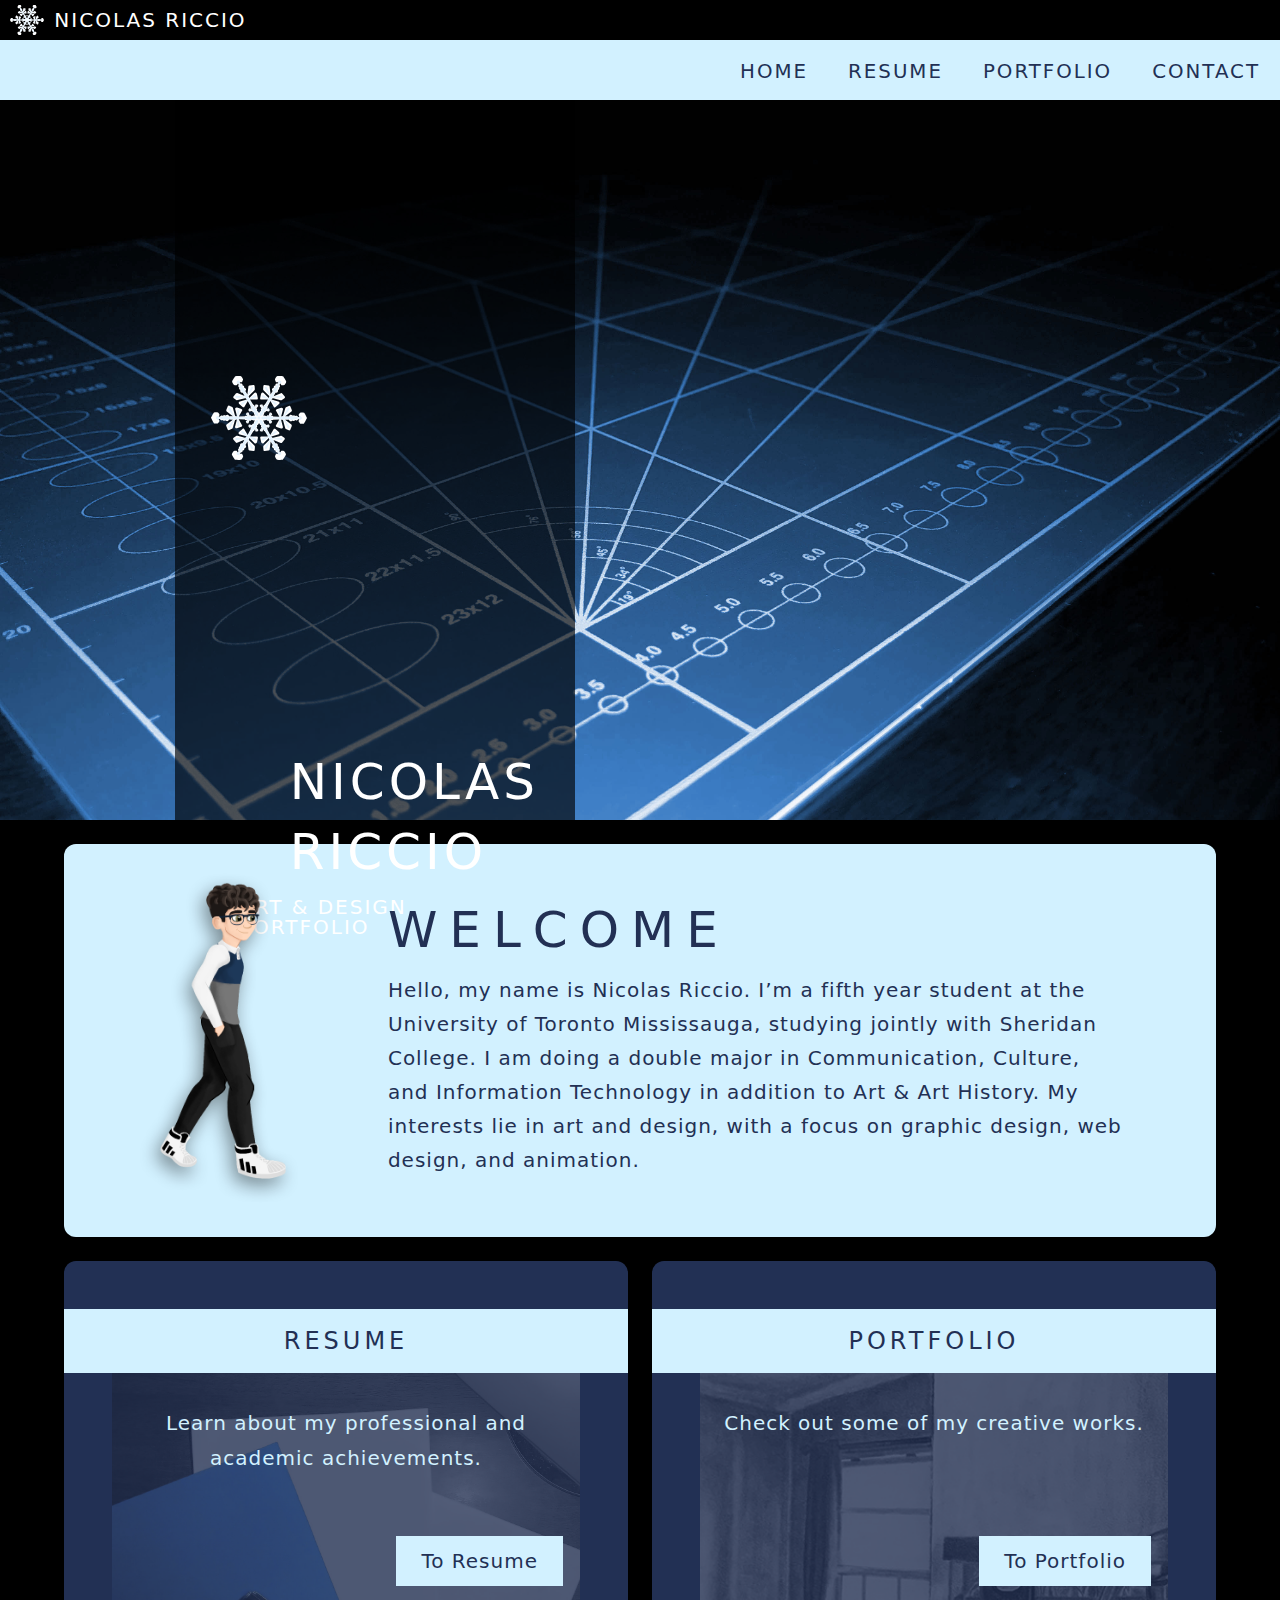
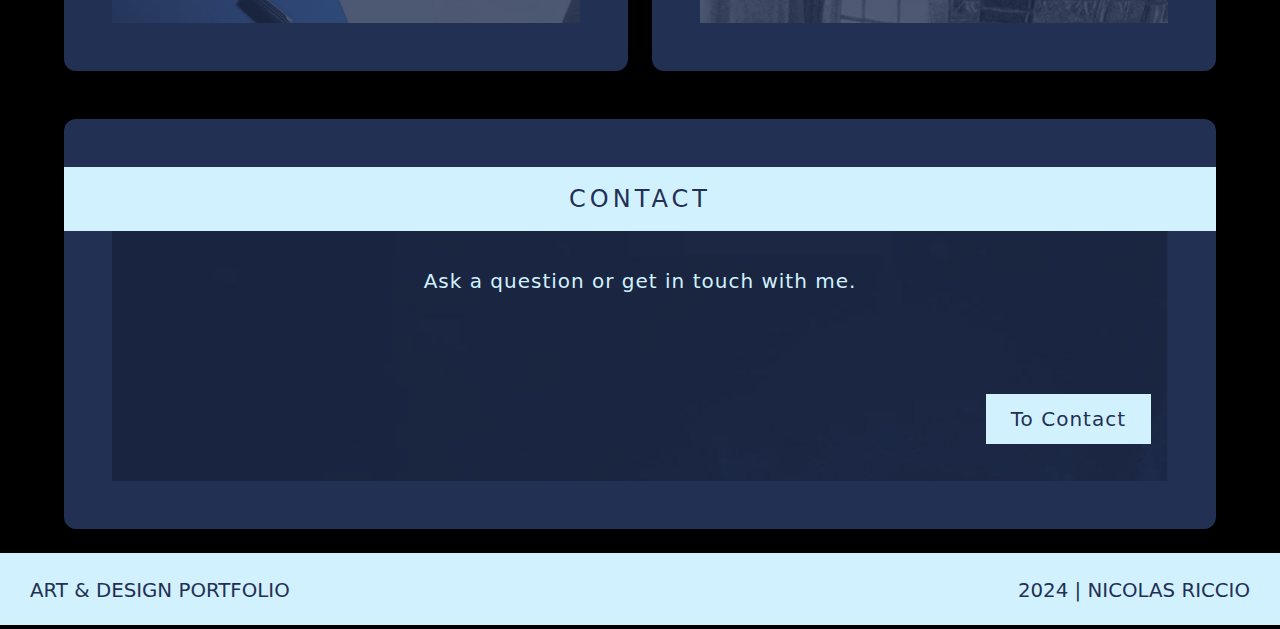
<file: index.html>
<!doctype html>
<html>
<head>
<meta charset="UTF-8">
<title>Nicolas Riccio | Official Website</title>
<link href="css/reset.css" rel="stylesheet">
<link href="css/style.css" rel="stylesheet">
</head>
	
<body>
	
	<header>
		<img src="images/snowflake-logo.svg" alt="Logo">
		<h1>Nicolas Riccio</h1>
	
	</header>
	
	<nav>
		<ul>
			<li><a href="contact.html">Contact</a></li>
			<li><a href="portfolio.html">Portfolio</a></li>
			<li><a href="resume.html">Resume</a></li>
			<li><a href="index.html">Home</a></li>
		</ul>
	</nav>
	
	<div id="spotlight">
		
		<div id="title">
			<img src="images/snowflake-logo.svg" alt="Logo">
			<h2>Nicolas <br>Riccio</h2>
			<h1>Art &amp; Design Portfolio</h1>
			
		</div>
	
	</div>
	
	<main>
		
		<div id="biography">
			
			<div id="clipart">
				<img id="profile" src="images/self-portrait-clipart.png" alt="Profile Picture">
			</div>
			
			<div id="bio">
				<h2>Welcome</h2>
				<p>Hello, my name is Nicolas Riccio. I’m a fifth year
					student at the University of Toronto Mississauga,
					studying jointly with Sheridan College. I am doing a
					double major in Communication, Culture, and 
					Information Technology in addition to Art &amp; Art History.
					My interests lie in art and design, with a focus on
					graphic design, web design, and animation.</p>
			</div>
			
		</div>
		
		<div id="highlight-container">
			<div class="highlight-block" id="one">
				<h2>Resume</h2>
				<div id="textbox1">
					<p>Learn about my professional and academic achievements.</p>
					<h1><a href="resume.html">To Resume</a></h1>
				</div>
			</div>

			<div class="highlight-block" id="two">
				<h2>Portfolio</h2>
				<div id="textbox2">
					<p>Check out some of my creative works.</p>
					<h1><a href="portfolio.html">To Portfolio</a></h1>
				</div>
			</div>

			<div class="highlight-block" id="three">
				<h2>Contact</h2>
				<div id="textbox3">
					<p>Ask a question or get in touch with me.</p>
					<h1><a href="contact.html">To Contact</a></h1>
				</div>
			</div>
		</div>
		
	</main>
	
	<footer>
		<div class="foot"> 
			<p id="social-link">ART &amp; DESIGN PORTFOLIO</p>
			<p id="footer-text">2024 | NICOLAS RICCIO</p>
		</div>
	
	</footer>
	
</body>
	
</html>
</file>
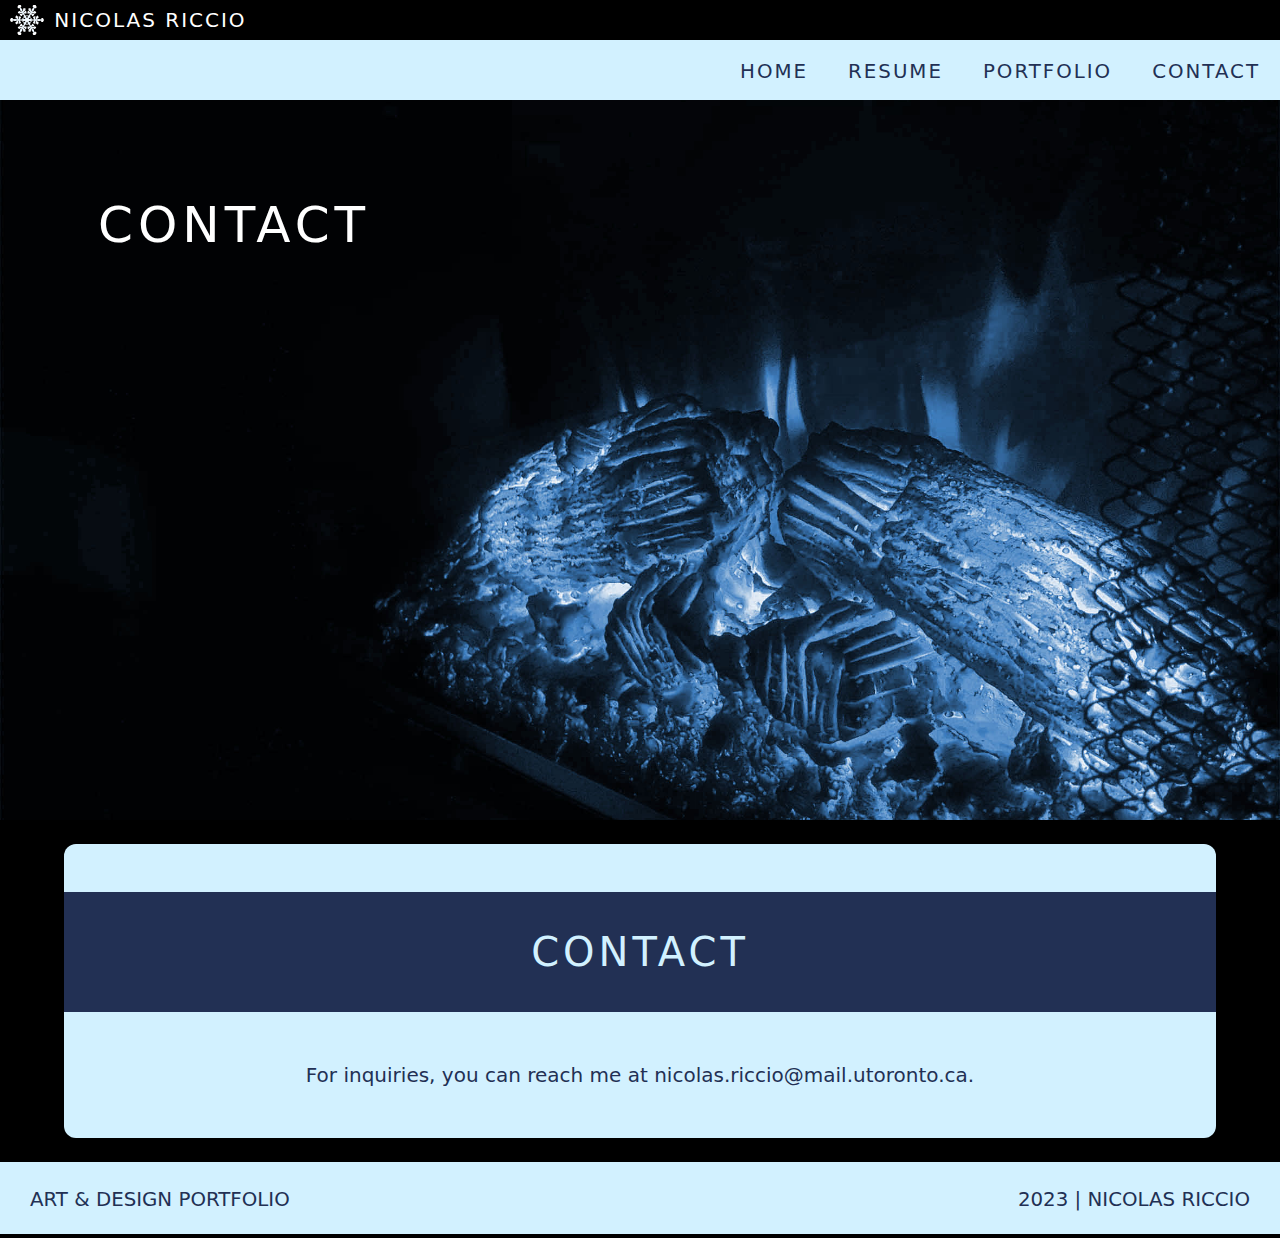
<file: contact.html>
<!doctype html>
<html>
<head>
<meta charset="UTF-8">
<title>Nicolas Riccio | Official Website</title>
<link href="css/reset.css" rel="stylesheet">
<link href="css/style.css" rel="stylesheet">
</head>

<body>
		
	<header>
		<img src="images/snowflake-logo.svg" alt="Logo">
		<h1>Nicolas Riccio</h1>
	
	</header>
	
	<nav>
		<ul>
			<li><a href="contact.html">Contact</a></li>
			<li><a href="portfolio.html">Portfolio</a></li>
			<li><a href="resume.html">Resume</a></li>
			<li><a href="index.html">Home</a></li>
		</ul>
	</nav>
	
	<div id="contact-spotlight">
		<div id="contact-form">
			<h2>Contact</h2>
		</div>
	</div>
	
	<main>
		
		<div id="contact-div">
			<h3>Contact</h3>
			
			<p>For inquiries, you can reach me at nicolas.riccio@mail.utoronto.ca.</p>
		</div>
	
	</main>
	
	<footer>
		
		<div class="foot"> 
			<p id="social-link">ART &amp; DESIGN PORTFOLIO</p>
			<p id="footer-text">2023 | NICOLAS RICCIO</p>
		</div>
	
	</footer>
</body>
</html>
</file>
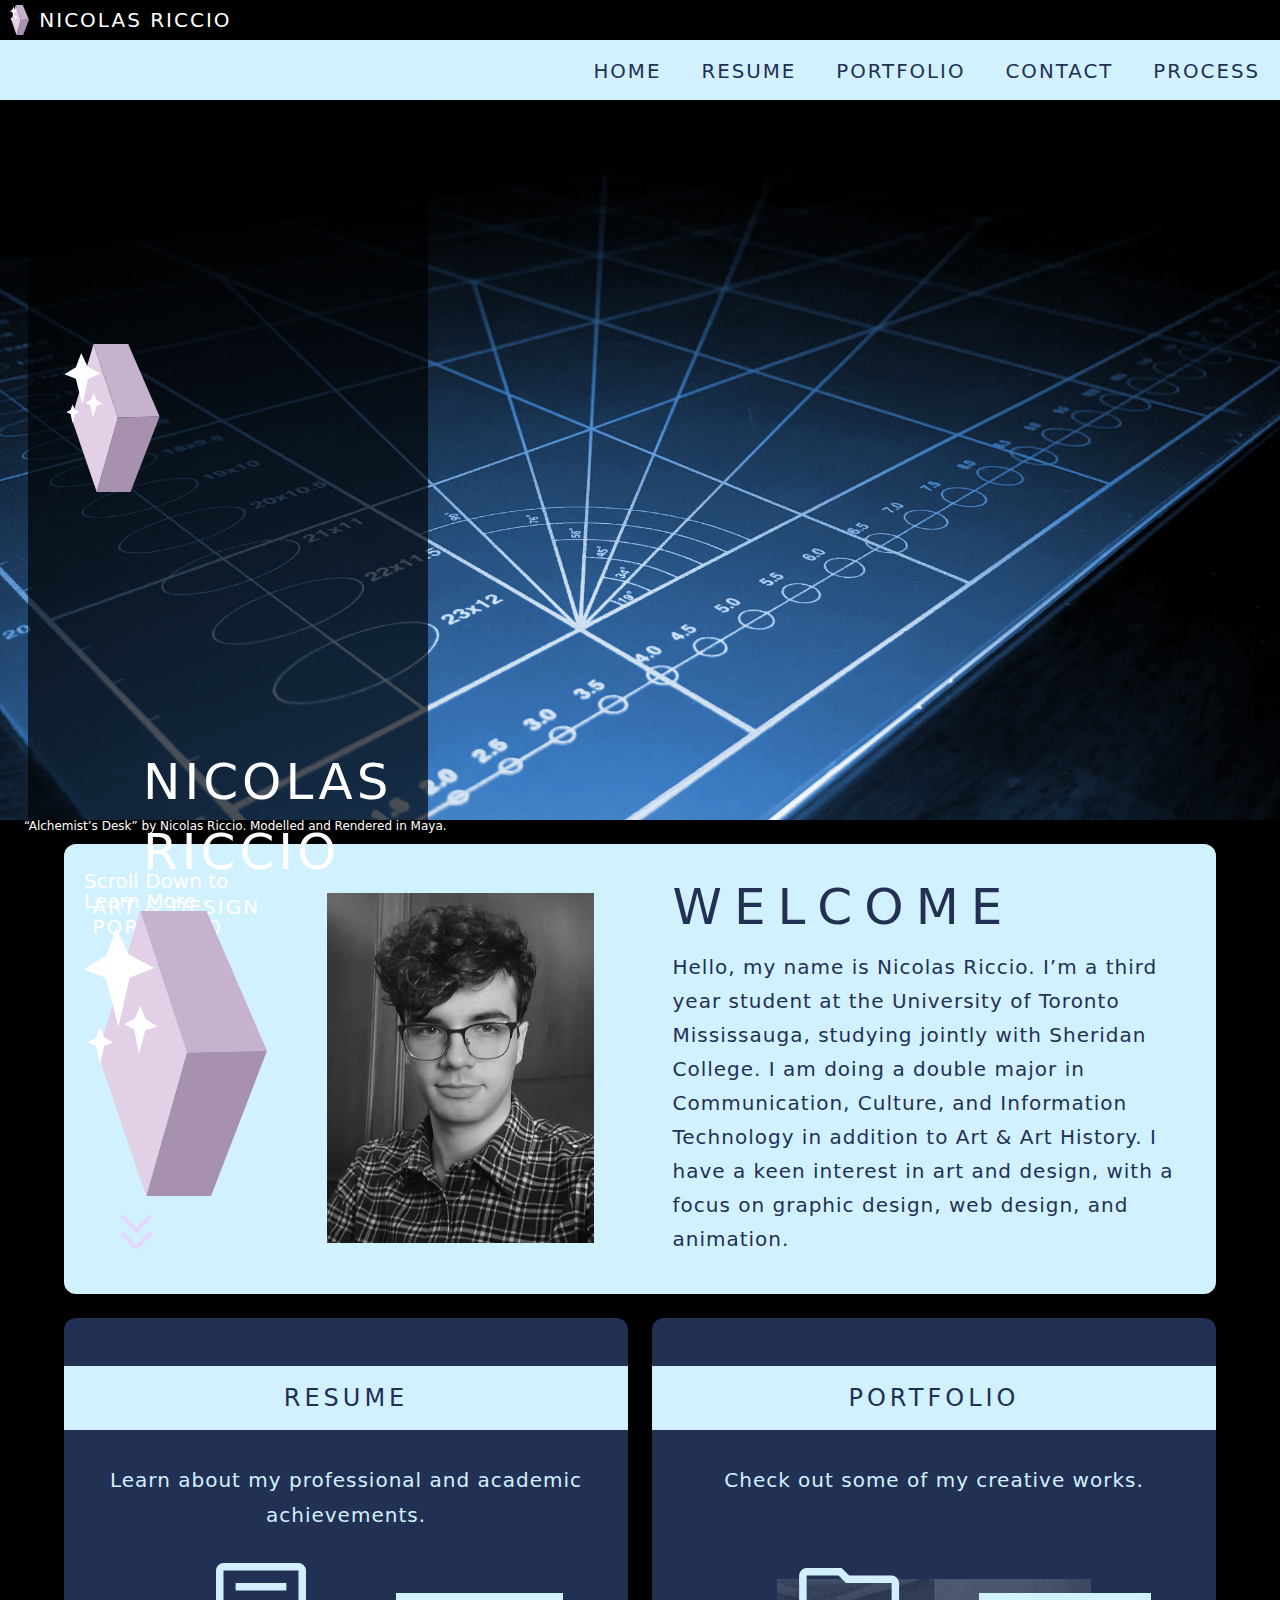
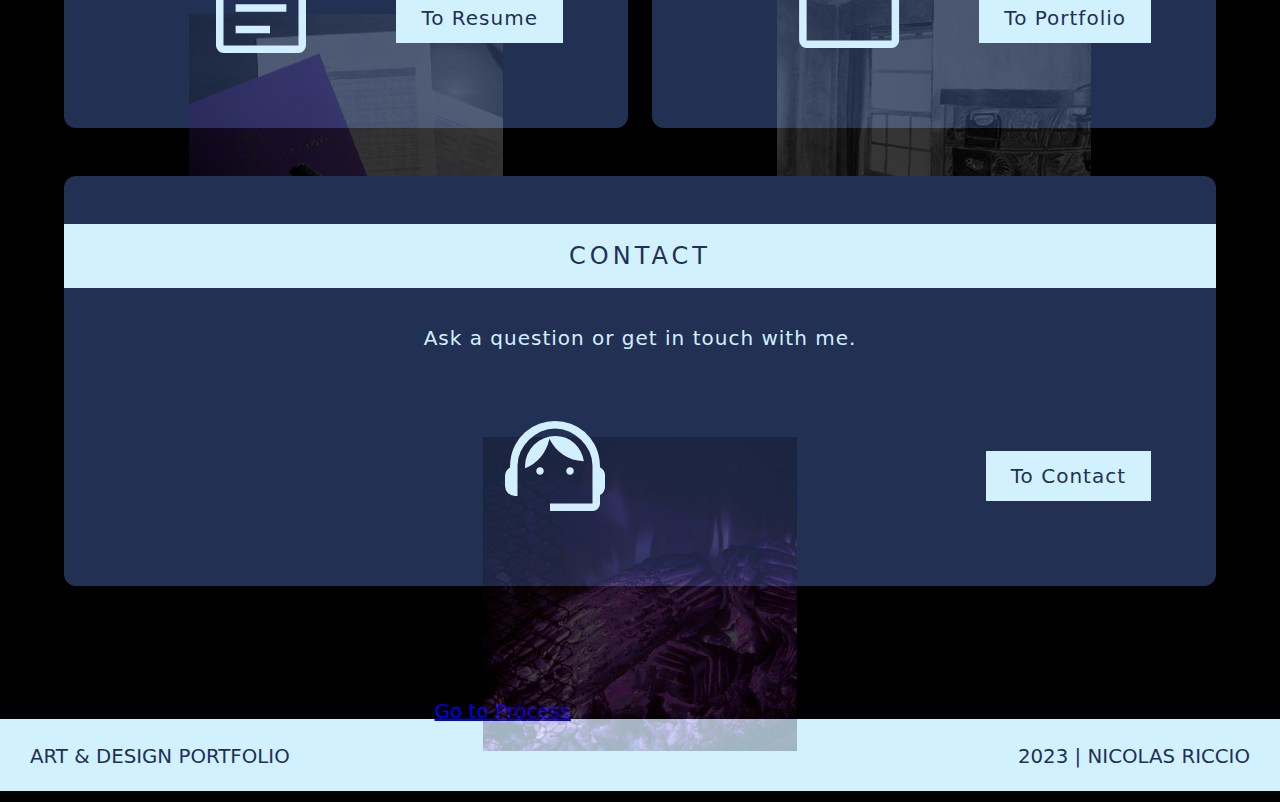
<file: home.html>
<!doctype html>
<html>
<head>
<meta charset="UTF-8">
<title>Nicolas Riccio | Official Website</title>
<link href="css/reset.css" rel="stylesheet">
<link href="css/style.css" rel="stylesheet">
</head>
	
<body>
	
	<header>
		<img src="images/gem-logo.svg" alt="Logo">
		<h1>Nicolas Riccio</h1>
	
	</header>
	
	<nav>
		<ul>
			<li><a href="process.html">Process</a></li>
			<li><a href="contact.html">Contact</a></li>
			<li><a href="portfolio.html">Portfolio</a></li>
			<li><a href="resume.html">Resume</a></li>
			<li><a href="home.html">Home</a></li>
		</ul>
	</nav>
	
	<div id="spotlight">
		
		<div id="title">
			<img src="images/gem-logo.svg" alt="Logo">
			<h2>Nicolas <br>Riccio</h2>
			<h1>Art &amp; Design Portfolio</h1>
			
		</div>
		
		<h3>“Alchemist’s Desk” by Nicolas Riccio. Modelled and Rendered in Maya.</h3>
	
	</div>
	
	<main>
		
		<div id="biography">
			
			<div id="bio-block">
				<h3>Scroll Down to Learn More</h3>
				<img id="logo" src="images/gem-logo.svg" alt="Logo">
				<img src="images/scroll-down.svg" width="65" class="scroll" alt="Scroll Icon">
			</div>
			
			<div>
				<img id="profile" src="images/profile-photo-bw.jpg" alt="Profile Picture">
			</div>
			
			<div id="bio">
				<h2>Welcome</h2>
				<p>Hello, my name is Nicolas Riccio. I’m a third year
					student at the University of Toronto Mississauga,
					studying jointly with Sheridan College. I am doing a
					double major in Communication, Culture, and 
					Information Technology in addition to Art &amp; Art History.
					I have a keen interest in art and design, with a focus on
					graphic design, web design, and animation.</p>
			</div>
			
		</div>
		
		<div id="highlight-container">
			<div class="highlight-block" id="one">
				<h2>Resume</h2>
				<p>Learn about my professional and academic achievements.</p>
				<img src="images/resume.svg" width="120" class="icons" alt="Resume Icon">
				<h1><a href="resume.html">To Resume</a></h1>
				<img class="preview" src="images/resume-preview.jpg" alt="Resume Preview">
				
		
			</div>

			<div class="highlight-block" id="two">
				<h2>Portfolio</h2>
				<p>Check out some of my creative works.</p>
				<img src="images/portfolio.svg" width="120" class="icons" alt="Portfolio Icon">
				<h1><a href="portfolio.html">To Portfolio</a></h1>
				<img class="preview" src="images/portfolio-preview.jpg" alt="Portfolio Preview">

			</div>

			<div class="highlight-block" id="three">
				<h2>Contact</h2>
				<p>Ask a question or get in touch with me.</p>
				<img src="images/contact.svg" width="120" class="icons" alt="Contact Icon">
				<h1><a href="contact.html">To Contact</a></h1>
				<img class="preview" src="images/contact-preview.jpg" alt="Contact Preview">

			</div>
			
		</div>
		
		<div id="process-div">
			<img id="process-icon" src="images/process.svg" width="90" alt="Process Icon">
			<p>Want to learn how this website was made? <a href="process.html">Go to Process</a></p>
			
		</div>
		
	</main>
	
	<footer>
		<div class="foot"> 
			<p id="social-link">ART &amp; DESIGN PORTFOLIO</p>
			<p id="footer-text">2023 | NICOLAS RICCIO</p>
		</div>
	
	</footer>
	
</body>
	
</html>
</file>
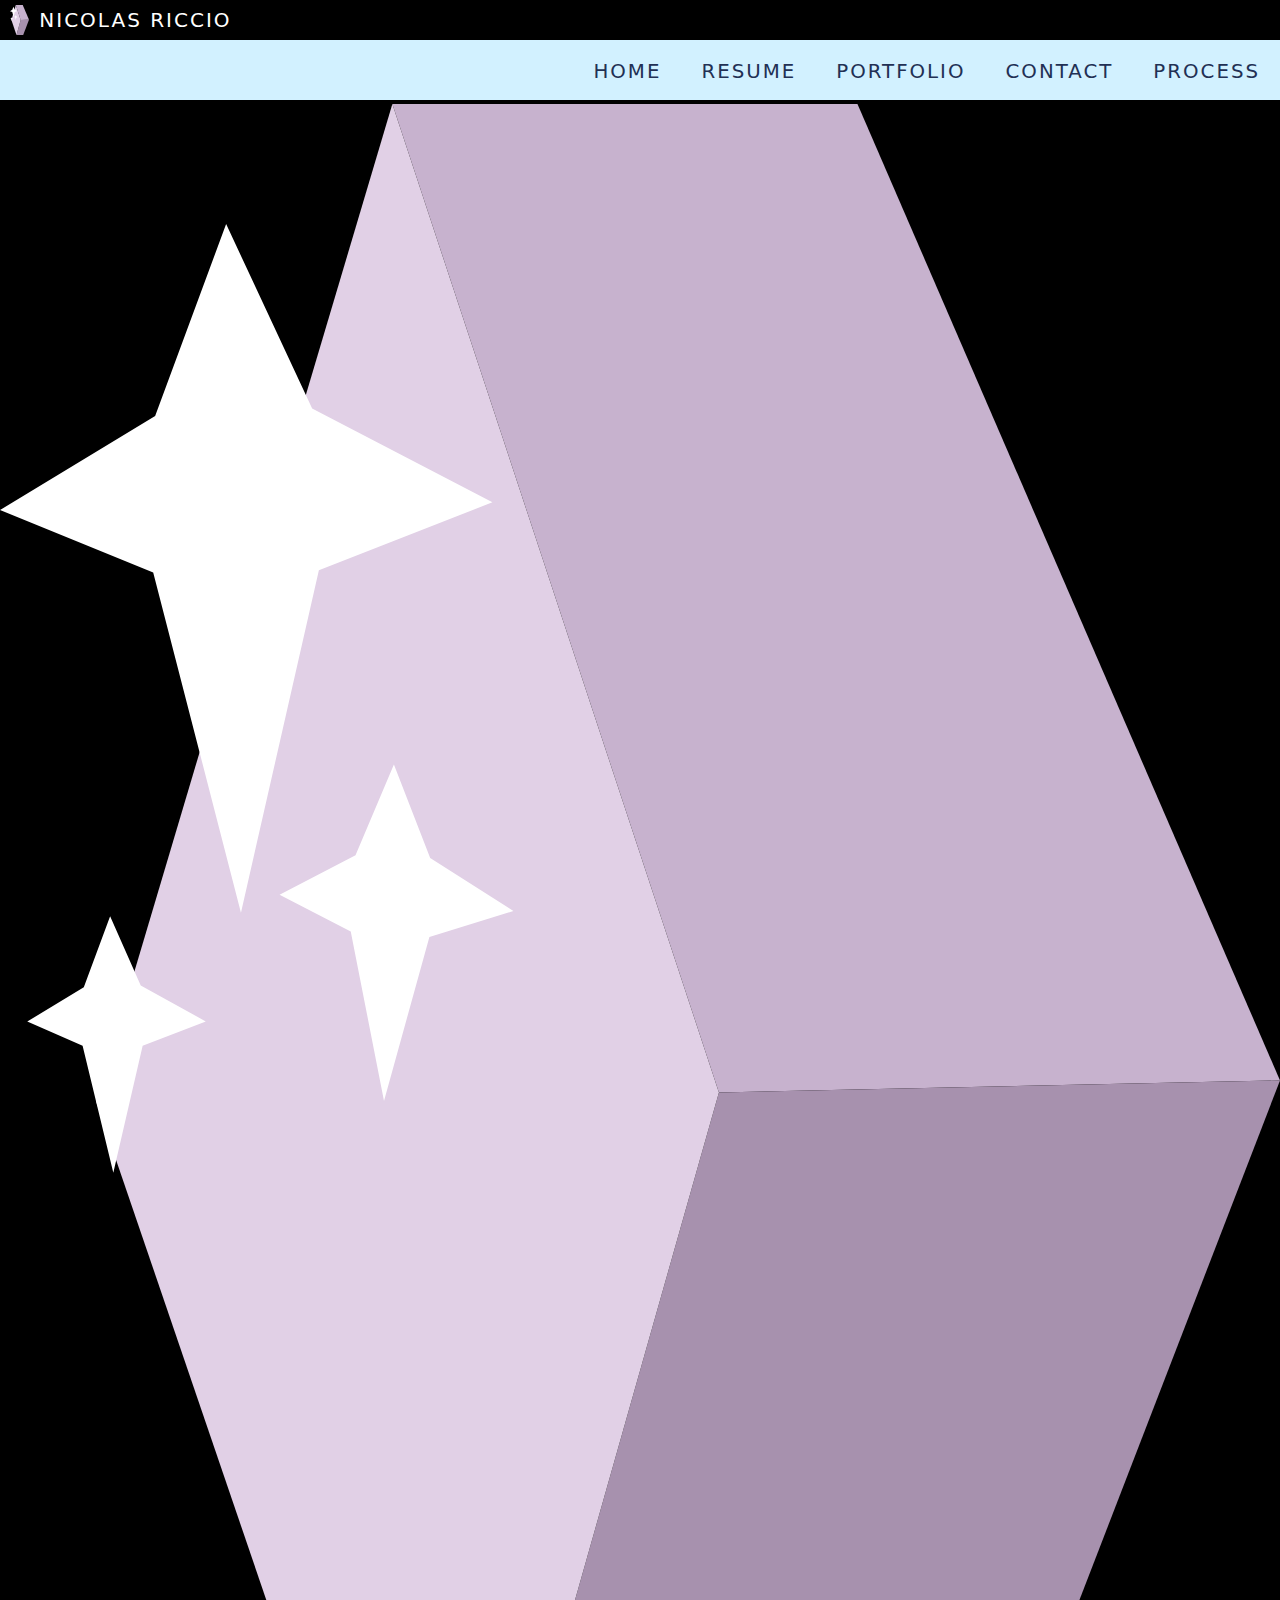
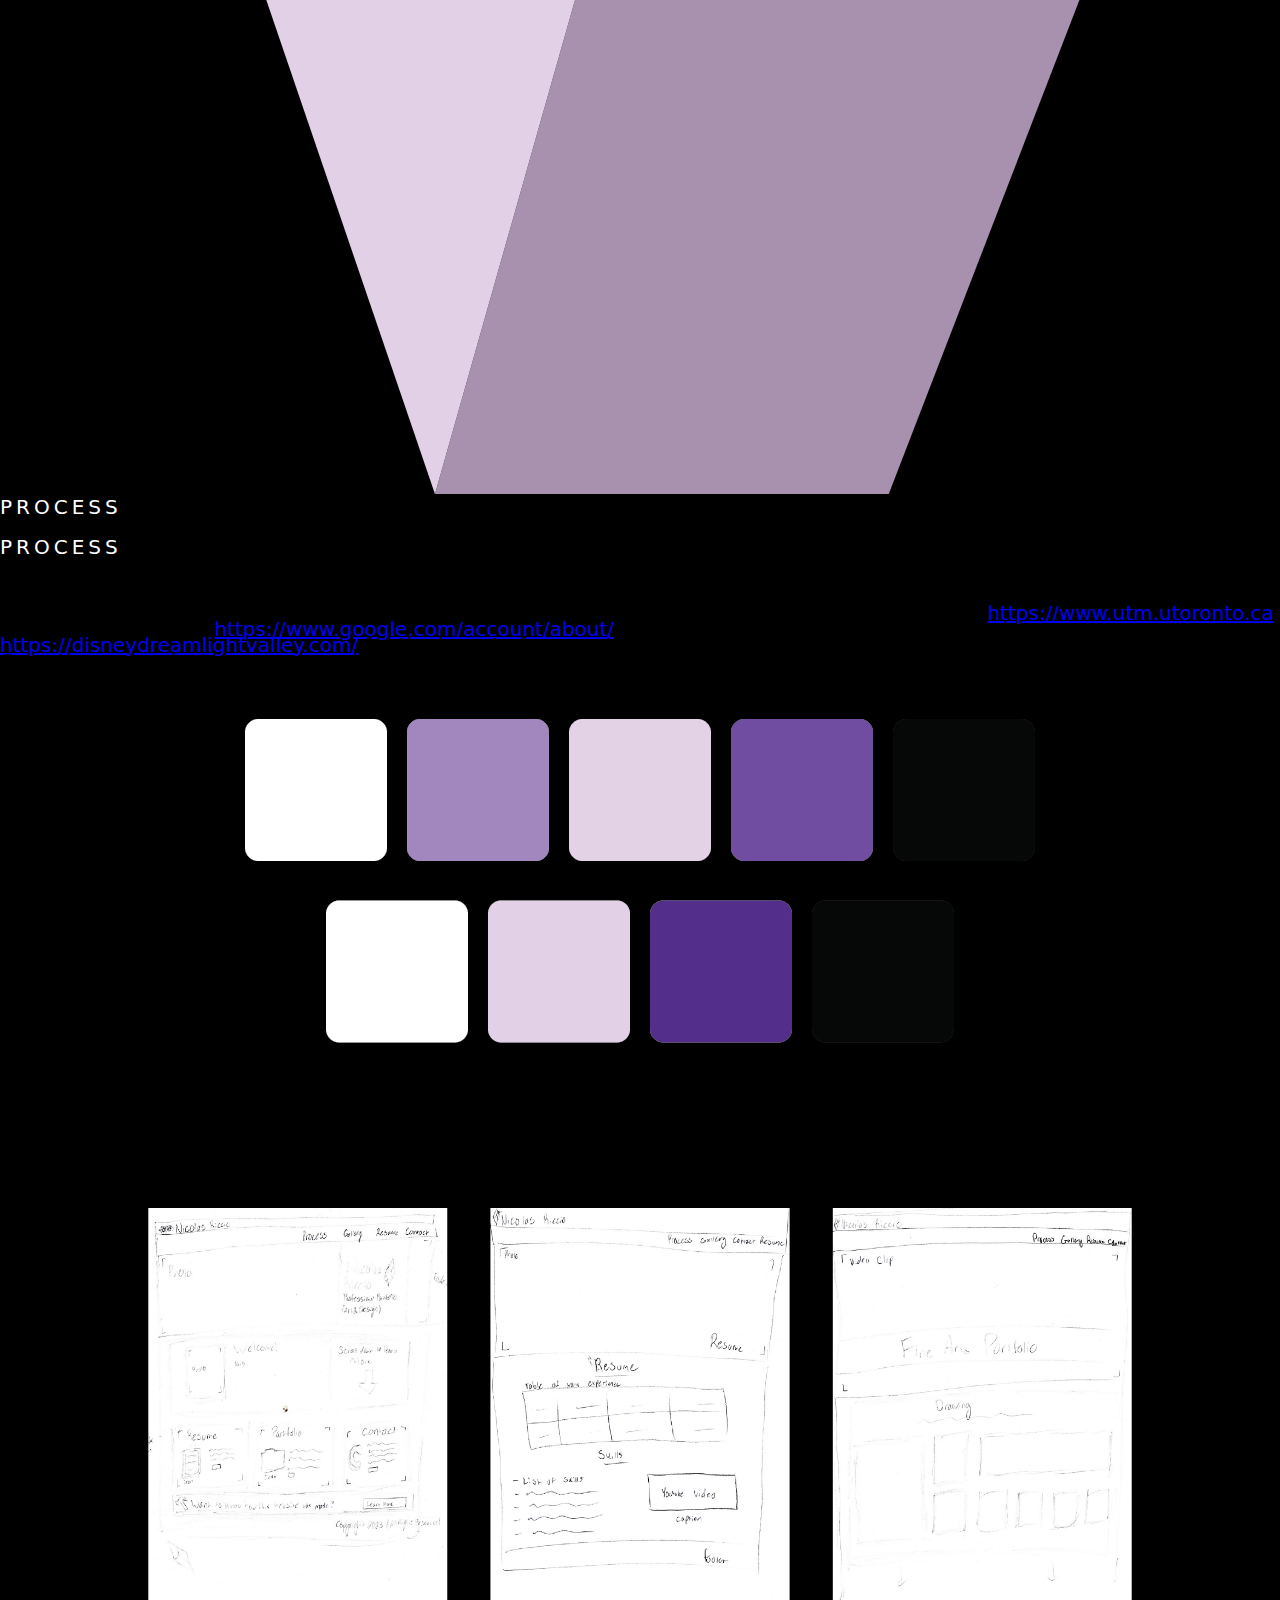
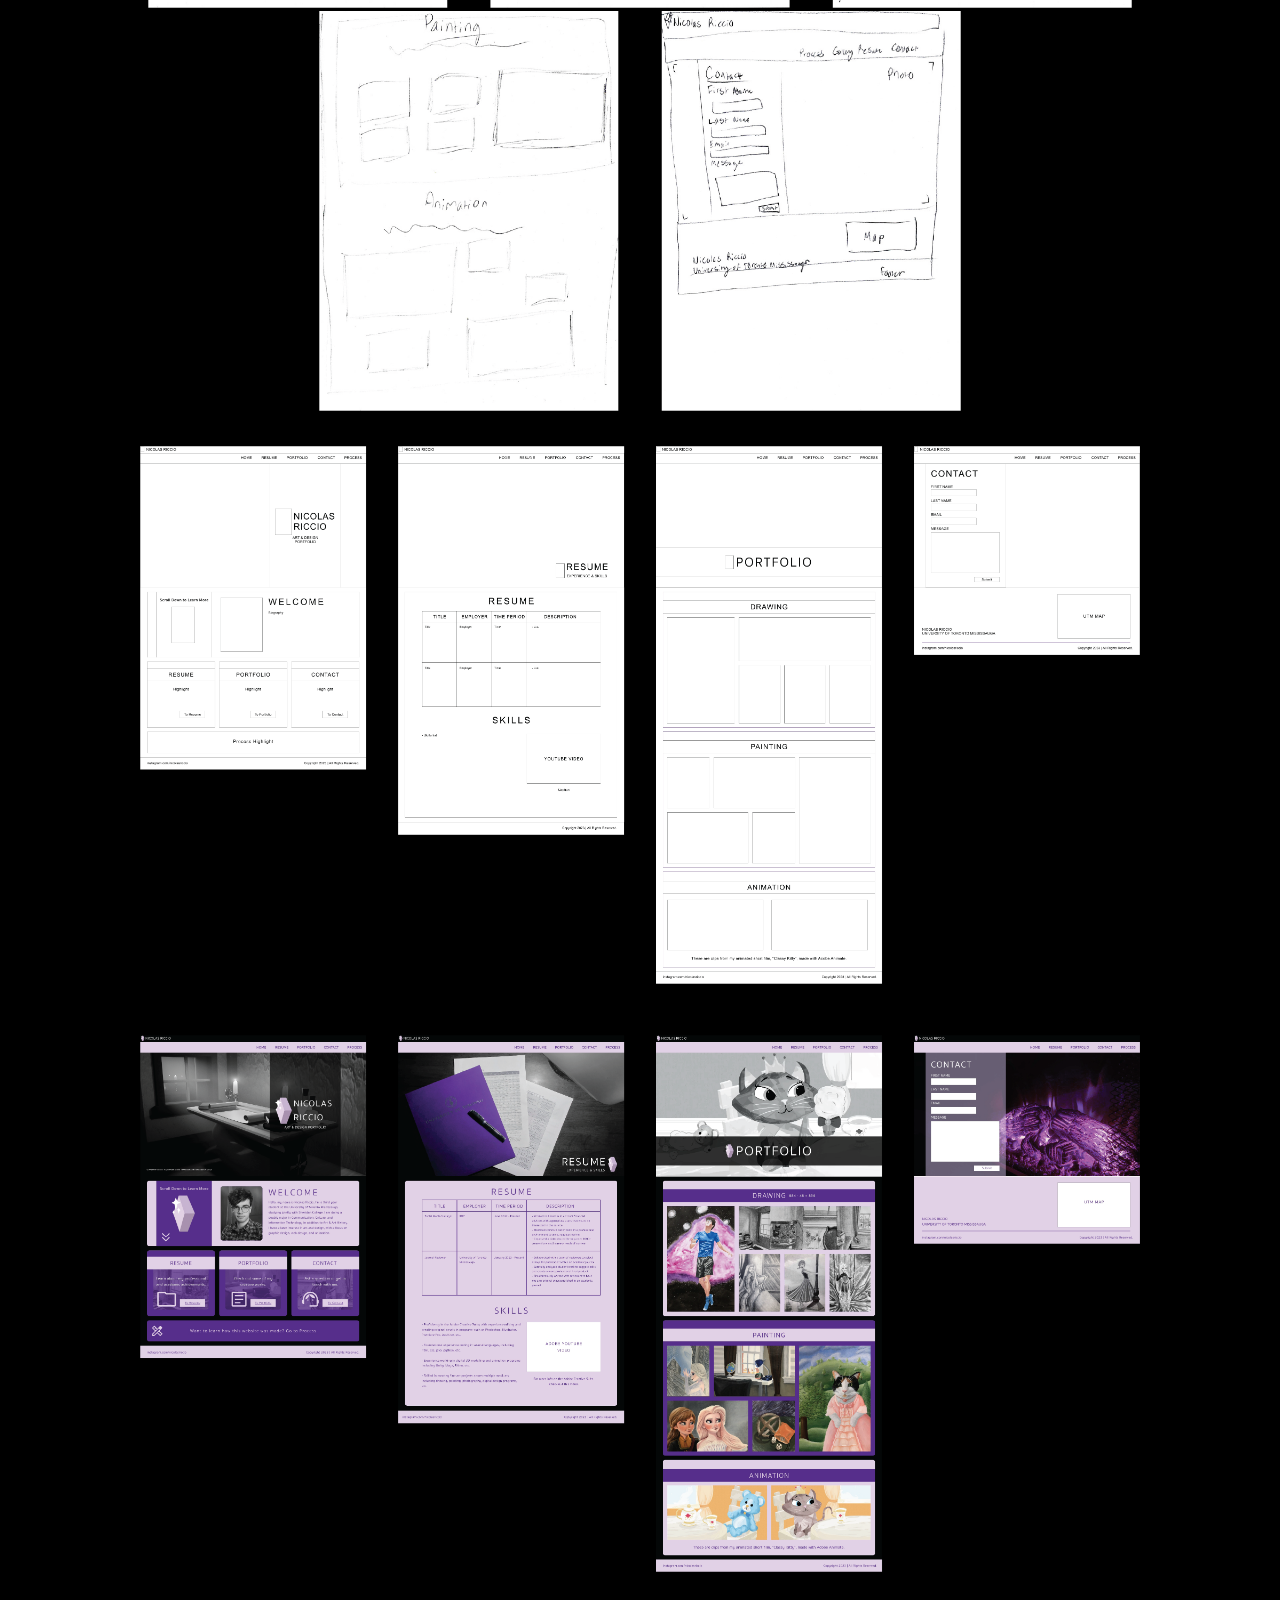
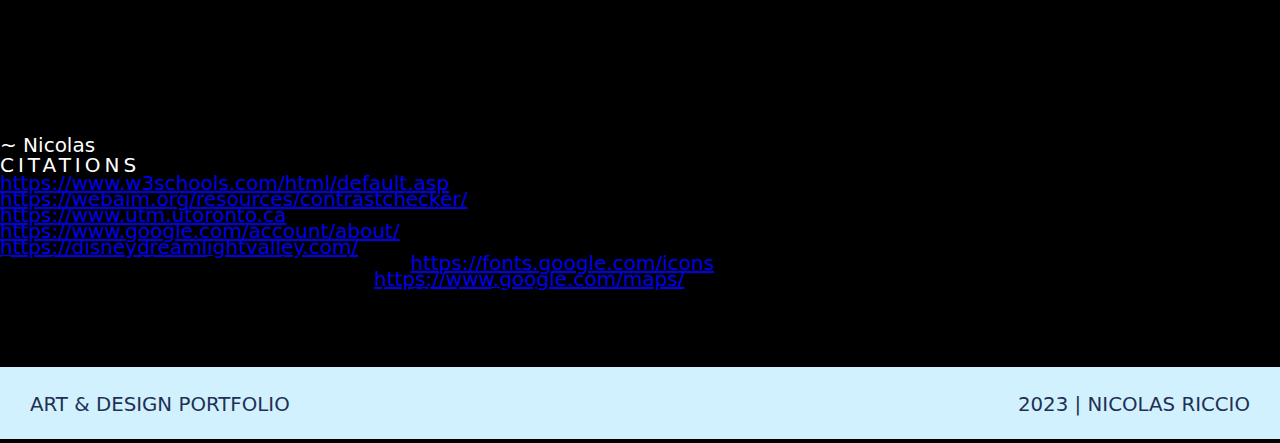
<file: process.html>
<!doctype html>
<html>
<head>
<meta charset="UTF-8">
<title>Nicolas Riccio | Official Website</title>
<link href="css/reset.css" rel="stylesheet">
<link href="css/style.css" rel="stylesheet">
</head>

<body>
		
	<header>
		<img src="images/gem-logo.svg" alt="Logo">
		<h1>Nicolas Riccio</h1>
	
	</header>
	
	<nav>
		<ul>
			<li><a href="process.html">Process</a></li>
			<li><a href="contact.html">Contact</a></li>
			<li><a href="portfolio.html">Portfolio</a></li>
			<li><a href="resume.html">Resume</a></li>
			<li><a href="index.html">Home</a></li>
		</ul>
	</nav> 
	
	<div id="process-spotlight">
		<img src="images/gem-logo.svg" alt="Logo">
		<h2>Process</h2>
		<h1>Web Design Process</h1>
	</div>
	
	<main>
		<div id="process-information">
			
			<h2>Process</h2>
			<p>Welcome to the process page. If you’ve made it here, you may be interested in how I went about creating this site. Below, I will explain the steps I took to go from a concept to a fully functional website.</p>

			<p>To start, I decided on what kind of look I wanted my website to have. To get some ideas flowing, I visited a few different websites to look for inspiration. My initial sketches took cues from several websites, drawing from <a href="https://www.utm.utoronto.ca" target="_blank">https://www.utm.utoronto.ca</a> for the footer layout, <a href="https://www.google.com/account/about/" target="_blank">https://www.google.com/account/about/</a> for the home page content layout, and <a href="https://disneydreamlightvalley.com/" target="_blank">https://disneydreamlightvalley.com/</a> for the layout of my contact form.</p>

			<p>Once the research stage was complete, I started thinking about the aesthetic elements for my website. As a professional portfolio, I wanted it to have a sleek and sophisticated look. I went to Adobe Color to come up with a colour palette. I wanted to keep it relatively dark and not too busy, so I decided to stick to a purple colour scheme with black and white as accents. I came out with this as a rough idea of a palette:</p>
			
			<center><img src="images/initial-palette.png" alt="Initial Palette"></center>
			
			<p>Next, I stuck these colours into the WebAim Contrast Checker to make sure the colours met accessibility standards. I made changes as necessary, and streamlined the palette even further to come to this result:</p>
			
			<center><img src="images/final-palette.png" alt="Final Palette"></center>
			
			<p>Once the palette was decided, I started working on my rich media elements. I collected images of some of my artworks to use in my portfolio, and took some photographs to use as spotlight images across my inner pages. I manipulated the photographs in Adobe Photoshop to make them monochromatic, sometimes changing the colours of objects to purple hues in order to match my aesthetic. Then, I designed a logo in Adobe Illustrator that fit my palette and suited my aesthetic. I settled on a gem as my logo to evokes the sense of sophistication and elegance I hoped to achieve in my design. I also settled on my choice of font, Sukhumvit Set, which I increased the letter spacing of to make it appear more striking and unique. The font has a sort of cute artistic roundness which matched my portfolio, and by using only a single font, my design remained sleek and sophisticated. </p>
			
			<p>Once my rich media elements were all set, I began conceptualizing the layout of my website. This stage took the form of embarrassingly rough sketches, which helped me work out how I would organize my content:</p>
			
			<center><img src="images/sketches1.png" alt="Process Sketches" height="400px;"></center>
			
			<center><img src="images/sketches2.png" alt="Process Sketches" height="400px;"></center>
			
			<p>After completing this stage, I opened Adobe XD to start creating a wireframe design for four of my inner pages: Home, Resume, Portfolio &amp; Contact:</p>
			
			<center><img src="images/wireframes.png" alt="Wireframes" width="1000px"></center>
			
			<p>With my wireframes complete, I was ready to start making a high fidelity prototype. The result was a very close reflection of what my final product would look like, with very few minor changes to the contact page footer that I worked out as I was styling the website:</p>
			
			<center><img src="images/prototype.png" alt="Prototypes" width="1000px"></center>
			
			<p>At this point, all that was left to do was bring my prototype to life, using html and css to build my website with Adobe Dreamweaver.</p>
			
			<p>While creating my website, I took several measures to ensure my content met accessibility standards. As previously mentioned, I used WebAim Contrast Checker to make sure the colours would be readable, with a contrast ratio of at least 7:1. I also added descriptive alt tags to all my rich media content to make sure the content could be picked up by a screen reader. Likewise, there are no images of text, so all the text on my web page can be detected by a screen reader. My forms have descriptive labels to serve a similar purpose.</p>
			
			<p>Once my website was all put together, all that was left to do was for me to chronicle the steps I took to create my design, leading to this “process” page which you’ve just finished reading. Ta-da! </p>
			
			<p>There you have it. Thanks for visiting my website! </p>
			
			<h3 class="closing">~ Nicolas</h3>
			
			<h2>Citations</h2>
			<p><a href="https://www.w3schools.com/html/default.asp" target="_blank">https://www.w3schools.com/html/default.asp</a></p>
			<p><a href="https://webaim.org/resources/contrastchecker/" target="_blank">https://webaim.org/resources/contrastchecker/</a></p>
			<p><a href="https://www.utm.utoronto.ca" target="_blank">https://www.utm.utoronto.ca</a></p>
			<p><a href="https://www.google.com/account/about/" target="_blank">https://www.google.com/account/about/</a></p>
			<p><a href="https://disneydreamlightvalley.com/" target="_blank">https://disneydreamlightvalley.com/</a></p>
			<p>Four Icons on Home Page retrieved from <a href="https://fonts.google.com/icons" target="_blank">https://fonts.google.com/icons</a></p>
			<p>Map on Contact Page Retrieved from <a href="https://www.google.com/maps?ll=43.54826,-79.662684&z=13&t=m&hl=en&gl=CA&mapclient=embed&cid=8159421399983322258" target="_blank">https://www.google.com/maps/</a></p>
			<p>All Other Rich Media Assets Produced by Nicolas Riccio</p>
			<br><br><br><br>
			
			
		</div>
	
	</main>
	
	<footer>
		
		<div class="foot"> 
			<p id="social-link">ART &amp; DESIGN PORTFOLIO</p>
			<p id="footer-text">2023 | NICOLAS RICCIO</p>
		</div>
	
	</footer>
</body>
</html>
</file>
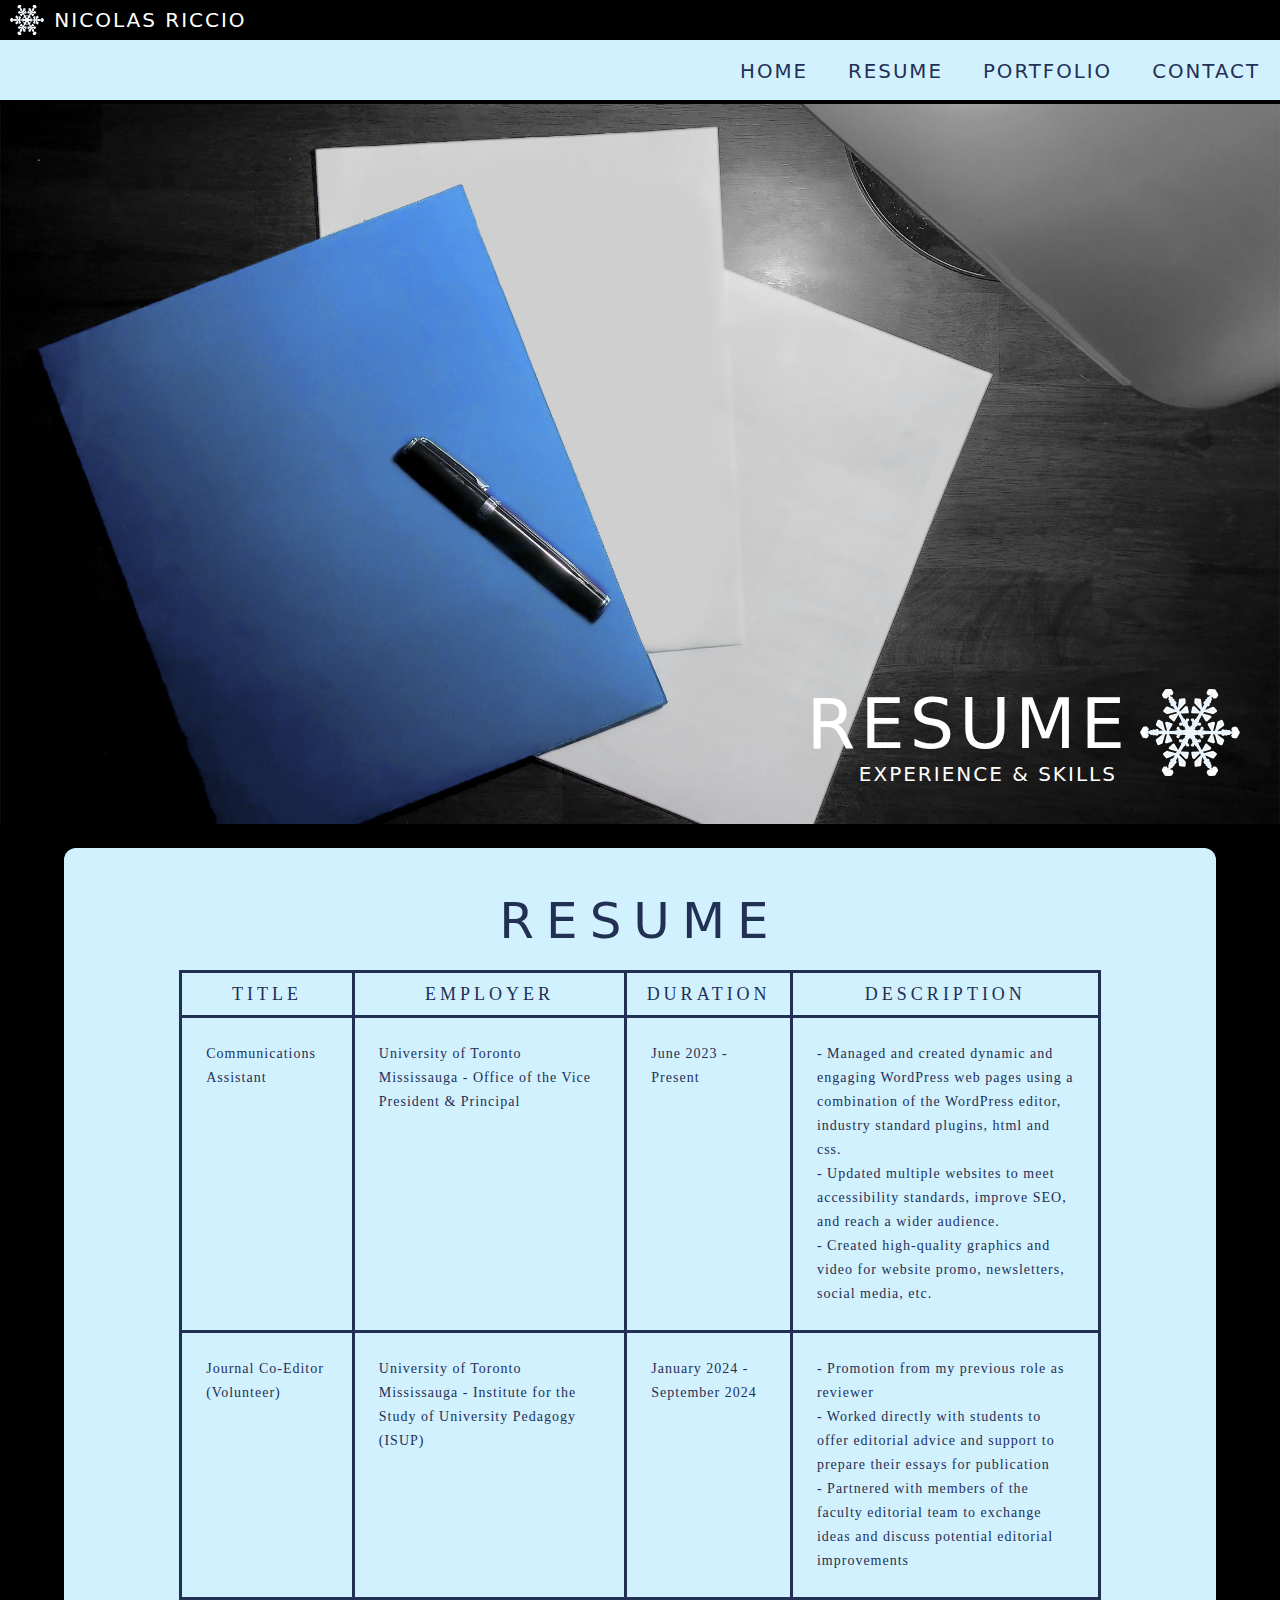
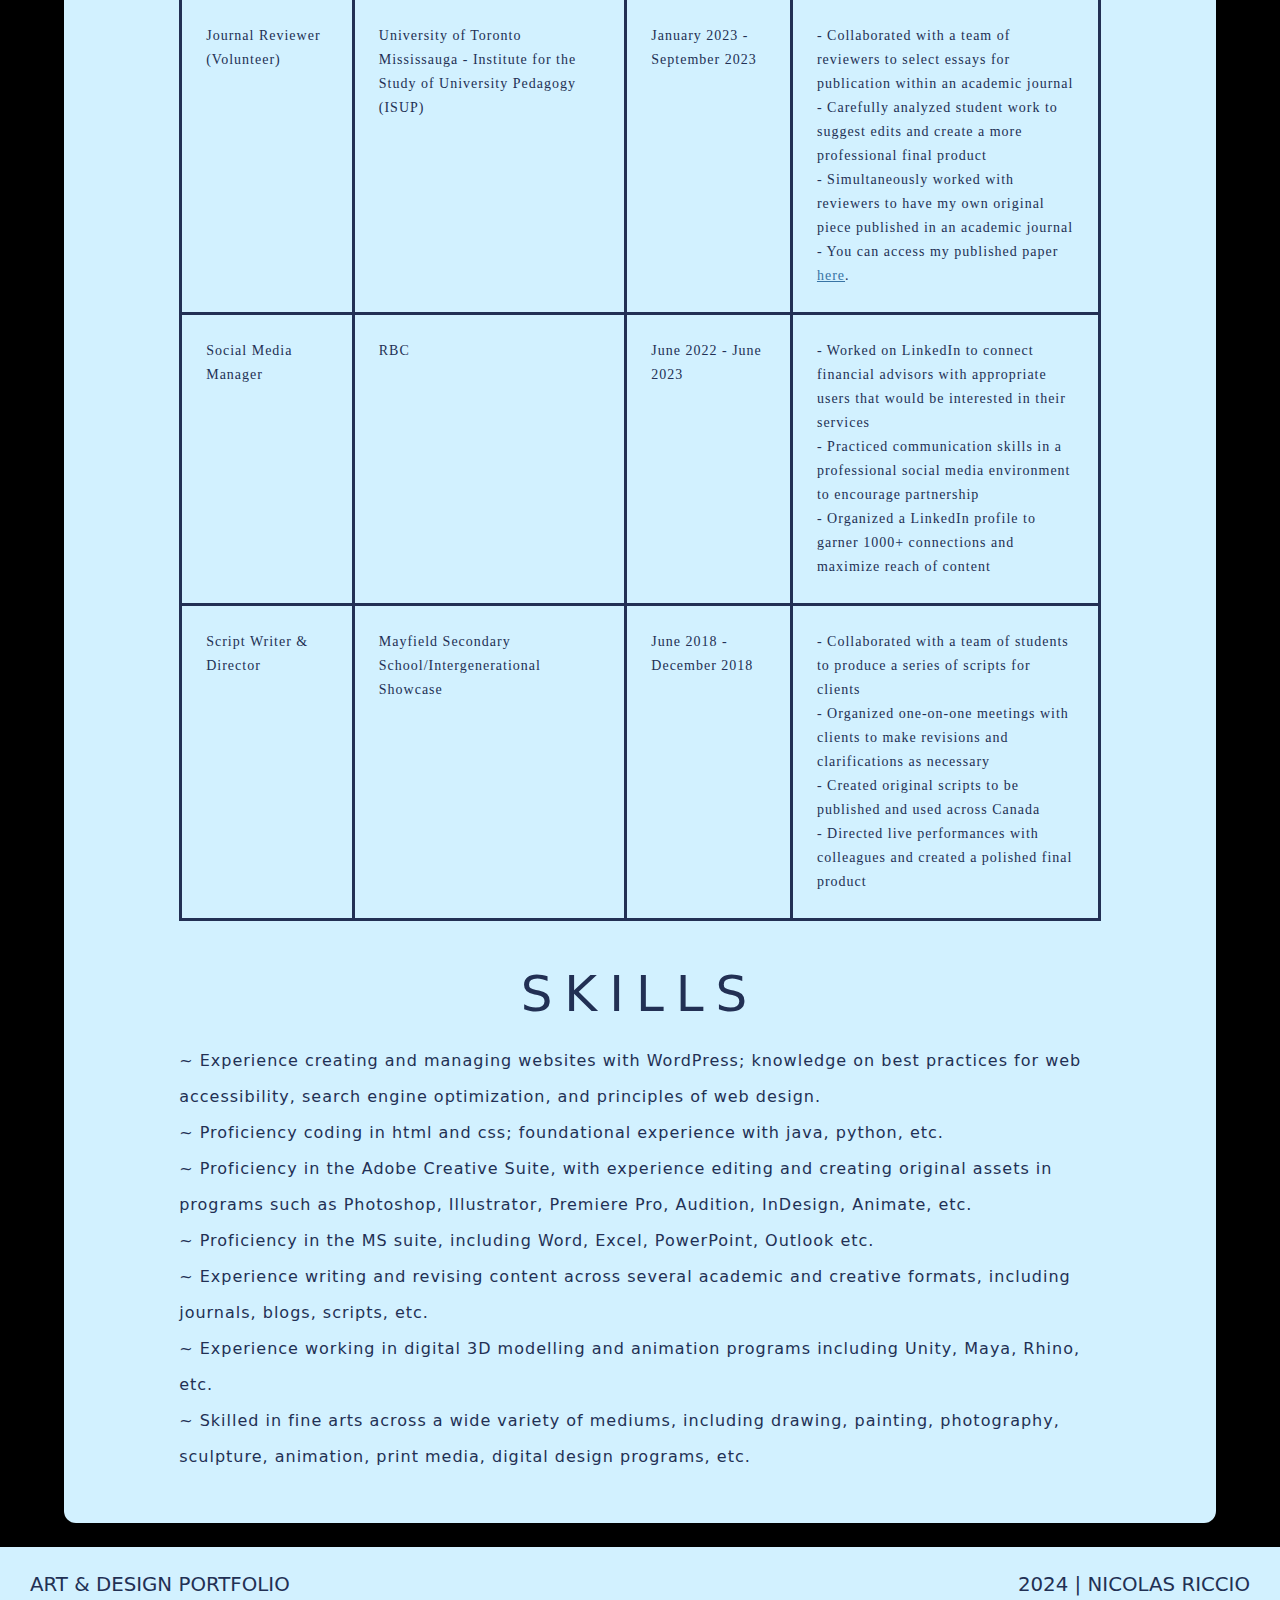
<file: resume.html>
<!doctype html>
<html>
<head>
<meta charset="UTF-8">
<title>Nicolas Riccio | Official Website</title>
<link href="css/reset.css" rel="stylesheet">
<link href="css/style.css" rel="stylesheet">
</head>

<body>
		
	<header>
		<img src="images/snowflake-logo.svg" alt="Logo">
		<h1>Nicolas Riccio</h1>
	
	</header>
	
	<nav>
		<ul>
			<li><a href="contact.html">Contact</a></li>
			<li><a href="portfolio.html">Portfolio</a></li>
			<li><a href="resume.html">Resume</a></li>
			<li><a href="index.html">Home</a></li>
		</ul>
	</nav>
	
	<div id="resume-spotlight">
		<div id="resume-spotlight-text">
		<img src="images/snowflake-logo.svg" alt="Logo">
		<h2>Resume</h2>
		<h1>Experience &amp; Skills</h1></div>
	</div>
	
	<main>
		
		<div id="resume-information">
			
			<center><h2>Resume</h2></center>
			<div class="responsive-table">
			<center><table>
				<tr>
					<th>Title</th>
					<th>Employer</th>
					<th>Duration</th>
					<th>Description</th>
					
				</tr>
				<tr>
					<td>Communications Assistant</td>
					<td>University of Toronto Mississauga - Office of the Vice President &amp; Principal</td>
					<td>June 2023 - Present</td>
					<td>- Managed and created dynamic and engaging WordPress web pages using a combination of the WordPress editor, industry standard plugins, html and css.
					<br>- Updated multiple websites to meet accessibility standards, improve SEO, and reach a wider audience.
					<br>- Created high-quality graphics and video for website promo, newsletters, social media, etc.</td>
				</tr>
				<tr>
					<td>Journal Co-Editor (Volunteer)</td>
					<td>University of Toronto Mississauga - Institute for the Study of University Pedagogy (ISUP)</td>
					<td>January 2024 - September 2024</td>
					<td>- Promotion from my previous role as reviewer
					<br>- Worked directly with students to offer editorial advice and support to prepare their essays for publication
					<br>- Partnered with members of the faculty editorial team to exchange ideas and discuss potential editorial improvements</td>
				</tr>
				<tr>
					<td>Journal Reviewer (Volunteer)</td>
					<td>University of Toronto Mississauga - Institute for the Study of University Pedagogy (ISUP)</td>
					<td>January 2023 - September 2023</td>
					<td>- Collaborated with a team of reviewers to select essays for publication within an academic journal
					<br>- Carefully analyzed student work to suggest edits and create a more professional final product
					<br>- Simultaneously worked with reviewers to have my own original piece published in an academic journal
					<br>- You can access my published paper <a href="https://jps.library.utoronto.ca/index.php/writing/article/view/41708" style="color: #3874A5;"> here</a>.</td>
				</tr>
				<tr>
					<td>Social Media Manager</td>
					<td>RBC</td>
					<td>June 2022 - June 2023</td>
					<td>- Worked on LinkedIn to connect financial advisors with appropriate users that would be interested in their services
					<br>- Practiced communication skills in a professional social media environment to encourage partnership
					<br>- Organized a LinkedIn profile to garner 1000+ connections and maximize reach of content</td>
				</tr>
				<tr>
					<td>Script Writer &amp; Director</td>
					<td>Mayfield Secondary School/Intergenerational Showcase</td>
					<td>June 2018 - December 2018</td>
					<td>- Collaborated with a team of students to produce a series of scripts for clients
					<br>- Organized one-on-one meetings with clients to make revisions and clarifications as necessary
					<br>- Created original scripts to be published and used across Canada
					<br>- Directed live performances with colleagues and created a polished final product
					</td>
				</tr>
			</table></center>
				</div>
			
			<center><h2>Skills</h2></center>
			
			<div id="skills-div">
			
				<p id="skills-list">~ Experience creating and managing websites with WordPress; knowledge on best practices for web accessibility, search engine optimization, and principles of web design.
				<br>~ Proficiency coding in html and css; foundational experience with java, python, etc.
				<br>~ Proficiency in the Adobe Creative Suite, with experience editing and creating original assets in programs such as Photoshop, Illustrator, Premiere Pro, Audition, InDesign, Animate, etc.
				<br>~ Proficiency in the MS suite, including Word, Excel, PowerPoint, Outlook etc.
				<br>~ Experience writing and revising content across several academic and creative formats, including journals, blogs, scripts, etc.
				<br>~ Experience working in digital 3D modelling and animation programs including Unity, Maya, Rhino, etc.
				<br>~ Skilled in fine arts across a wide variety of mediums, including drawing, painting, photography, sculpture, animation, print media, digital design programs, etc.
				</p>
				
			</div>
			
		</div>
	
	</main>
	
	<footer>
		<div class="foot"> 
			<p id="social-link">ART &amp; DESIGN PORTFOLIO</p>
			<p id="footer-text">2024 | NICOLAS RICCIO</p>
		</div>
	
	</footer>
	
</body>
</html>
</file>
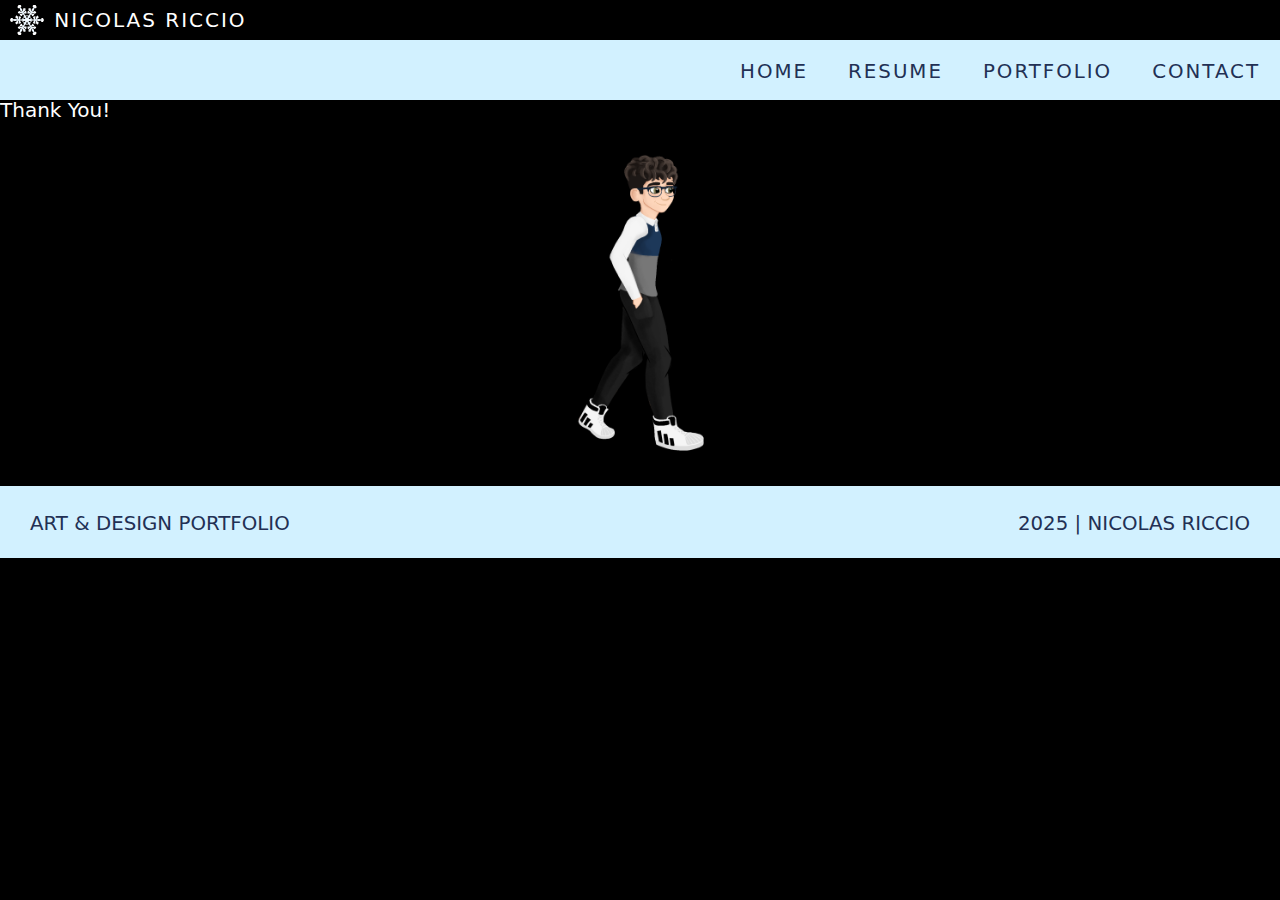
<file: thank-you.html>
<!doctype html>
<html>
<head>
<meta charset="UTF-8">
<meta name="viewport" content="width=device-width, initial-scale=1.0">
<title>Nicolas Riccio | Official Website</title>
<link href="css/reset.css" rel="stylesheet">
<link href="css/style.css" rel="stylesheet">
</head>

<body>
		
	<header>
		<img src="images/snowflake-logo.svg" alt="Logo">
		<h1>Nicolas Riccio</h1>
	
	</header>
	
	<nav>
		<ul>
			<li><a href="contact.html">Contact</a></li>
			<li><a href="portfolio.html">Portfolio</a></li>
			<li><a href="resume.html">Resume</a></li>
			<li><a href="index.html">Home</a></li>
		</ul>
	</nav>
	
	<main>
		
		<div id="thank-you-div">
			
			<h3>Thank You!</h3>
			
			<p>Your message was successfully submitted! I will reply to the provided email as soon as possible.</p>
			
			<div id="clipart">
				<img id="profile" src="images/clipart-self-portrait.png" alt="Profile Picture">
			</div>
			
		</div>

	
	</main>
	
	<footer>
		
		<div class="foot"> 
			<p id="social-link">ART &amp; DESIGN PORTFOLIO</p>
			<p id="footer-text">2025 | NICOLAS RICCIO</p>
		</div>
	
	</footer>
</body>
</html>
</file>
<file: css/style.css>
/* General Styling
*/

@keyframes title-fadein {
	0%   {opacity: 0}
	50%  {opacity: 0}
	100% {opacity: 1}
}

h1 {
	font-family: Sukhumvit Set, DejaVu Sans, san-serif;
	font-size: 20px;
}

h2 {
	font-family: Sukhumvit Set, DejaVu Sans, san-serif;
	font-size: 20px;
	color: #FFF;
	text-transform: uppercase;
	letter-spacing: 4px;
	font-weight: 300;
}

h3 {
	font-family: Sukhumvit Set, DejaVu Sans, san-serif;
	font-size: 20px;
	color: #FFF;
	font-weight: 300;
}

p {
	font-family: Sukhumvit Set, DejaVu Sans, san-serif;
	font-size: 20px;
	line-height: 16px;
}

body {
	background-color: #000;
}

/* Header Styling
*/

header {
	background-color: #000;
	width: auto;
	height: 40px;
}

header img {
	height: 30px;
	padding: 5px 10px 5px 10px;
	float: left;
}

header h1 {
	color: #FFF;
	font-kerning: 1px;
	padding-top: 10px;
	padding-bottom: 10px;
	text-transform: uppercase;
	letter-spacing: 2px;
}

/* Navigation Styling
*/

nav {
	background-color: #D2F1FF;
	width: auto;
	height: 60px;
}

nav ul li {
	display: inline-block;
	float: right;
	padding: 22px 20px 22px 20px;
	font-family: Sukhumvit Set, DejaVu Sans, san-serif;
	text-transform: uppercase;
	font-weight: 500;
	letter-spacing: 2px;
	z-index: 1;
	font-size: 2.2vmin;
}

nav ul li a {
	text-decoration: none;
	color: #223054;
}

nav ul li a:hover {
	color: #3874A5;
}

/* Spotlight Styling
*/

#spotlight {
	width: auto;
	height: 720px;
	background-image: url("../images/spotlight-banner.jpg");
	background-size: cover;
	background-position: center;
}

#spotlight h3 {
	font-size: 12px;
	padding-top: 678px;
	padding-left: 24px;
}

#title {
	width: 400px;
	height: 720px;
	background-color: rgba(0, 0, 0, 0.65);
	float: right;
	margin-right: 145px;
	animation-timing-function: ease-in;
	animation-name: title-fadein;
    animation-duration: 2s;
}

#title img {
	width: 96px;
	height: 148px;
	margin-top: 244px;
	margin-left: 36px;
	margin-right: 12px;
	display: inline-block;
}

#title h2 {
	display: inline-block;
	float: right;
	font-size: 50px;
	margin-right: 36px;
	margin-top: 252px;
	line-height: 70px;
}

#title h1 {
	display: inline-block;
	color: #FFF;
	text-transform: uppercase;
	letter-spacing: 2px;
	font-weight: 300;
	margin: 10px 64px;
}

/* Main Content Styling - Biography
*/

main {
	width: auto;
	margin: 0 auto;
}

#biography {
	min-height: 372px;
	width: 90%;
	margin: 24px auto;
	background-color: #D2F1FF;
	border-radius: 12px;
	
	display: flex;
    justify-content: center; /* Horizontally center the flex container */
    align-items: center;     /* Vertically center the flex container (optional, if you want equal space above and below) */
    gap: 20px;               /* Optional: space between the two divs */

	
}

#clipart {
	display: flex;
    justify-content: center;
}

#biography div {
	display: inline-block;
	position: relative;
	float: left;
	align-items: center;
	    padding: 20px;           /* Optional: padding around the container */
}

.scroll {
	margin: 0px 20px;
	filter: invert(99%) sepia(61%) saturate(7488%) hue-rotate(183deg) brightness(96%) contrast(109%);
}


#profile { /* Currently profile image, needs changing*/
	height: 350px;
}

#bio h2 {
	margin: 18px;
	color: #223054;
	font-size: 50px;
	letter-spacing: 12px;
	font-weight: 200;
}

#bio p {
	max-width: 740px;
	letter-spacing: 1px;
	color: #223054;
	margin: 18px;
	font-weight: 300;
	line-height: 34px;
}

/* Media query for smaller screens */
@media (max-width: 768px) {
    #biography {
        flex-direction: column; /* Stack the items vertically on small screens */
        align-items: center;     /* Center both divs horizontally */
        gap: 0px;               /* Optional: space between the two divs */
    }

    #profile {
        height: 300px;  /* Adjust image size */
    }

    #bio {
        text-align: center; /* Optional: center the text on small screens */
    }
}

/* Main Content Styling - Page Highlights
*/

#highlight-container {
	width: 90%;
	margin: 0 auto;
	background-size: cover;
	background-position: center;
	position: relative;
	
	display: flex;             /* Enable flexbox layout */
    justify-content: space-between; /* Distribute space between blocks */
    align-items: stretch;      /* Ensure blocks stretch to fill the container's height */
    flex-wrap: wrap;           /* Allow wrapping on smaller screens */
	gap: 24px;
}

.highlight-block {
	height: 410px;
	display: inline-block;
	background-color: #223054;
	margin-bottom: 24px;
	border-radius: 12px;
	position: relative;
	z-index: 1;
	pointer-events: visible;
	
	flex: 1;                    /* Make all blocks take equal width */
    min-width: 410px;           /* Set a minimum width for the blocks */
    text-align: center;         /* Center text inside each block */
    box-sizing: border-box;     /* Ensure padding is included in the width calculation */
	
}

div#textbox1, div#textbox2, div#textbox3 {
	height: 250px;
	margin: 0 48px 0 48px;
	width: auto;
	background-size: cover;
}

div#textbox1 {
	background-image: url("../images/resume-preview.png");
}

div#textbox2 {
	background-image: url("../images/portfolio-preview.png");
}

div#textbox3 {
	background-image: url("../images/contact-preview.png");
}

.preview {
	padding: 48px;
	height: 314px;
	opacity: 0.25;
	position: relative;
	z-index: -1;
}

#one h2, #two h2, #three h2 {
	background-color: #D2F1FF;
	color: #223054;
	margin-top: 48px;
	padding: 20px 149.25px;
	font-size: 24px;
}

.highlight-block p {
	color: #D2F1FF;
	line-height: 35px;
	letter-spacing: 1px;
	padding: 33px 22px;
	text-align: center;
}

.highlight-block h1 {
	color: #223054;
	letter-spacing: 1px;
	position: absolute;
	text-align: center;
	background-color: #D2F1FF;
	top: 275px;
	right: 65px;
    padding: 15px 25px;
}

.highlight-block a {
	text-decoration: none;
	color: #223054!important;
}

.highlight-block a:hover {
	color: #3874A5!important;
}

.icons {
	position: absolute;
    top: 230px;
    padding: 0 60px;
	filter: invert(100%) sepia(40%) saturate(5284%) hue-rotate(175deg) brightness(106%) contrast(101%);
}

/* Footer Content Styling
*/

.foot {
	height: 72px;
	background-color: #D2F1FF;
}

footer p {
	font-size: 2.2vmin;
	color: #223054;
	padding: 30px;
	font-weight: lighter;
}

#social-link {
	float: left;
	display: inline;
}

#social-link a {
	color: #223054!important;
}

#social-link a:hover {
	color: #3874A5!important;
}


#footer-text {
	float: right;
	display: inline;
}

.extended-foot {
	width: 100%;
	height: 308px;
	background-color: #D2F1FF;
	border-bottom: 1px dotted #223054;
}

.extended-foot p {
	display: inline;
	margin-top: 140px;
	float: right;
	text-transform: uppercase;
	font-weight: 100;
	line-height: 19px;
	margin-right: 24px;
}

.extended-foot iframe {
	display: inline;
	float: left;
	height: 252px; 
	width: 975px;
	margin-top: 28px;
	margin-left: 67px;
}

/* Resume Page - Spotlight Styling
*/

#resume-spotlight h2, #resume-spotlight h1 {
  margin: 0;
  padding: 0;
}

#resume-spotlight {
	width: 100%;
	height: 720px;
	background-image: url("../images/resume-banner.jpg");
	background-size: cover;
	background-position: center;
	animation-timing-function: ease-in;
	
	position: relative; /* This allows absolute positioning of child elements */
	display: flex;
	flex-direction: column; /* Stack the h2 and h1 vertically */
	justify-content: flex-end; /* Align children to the bottom */
	align-items: flex-end; /* Align children to the right */
}

#resume-spotlight-text {
	padding: 20px;
	margin: 20px;
	
}


#resume-spotlight img {
	width: 100px;
	animation-name: title-fadein;
    animation-duration: 2s;
	
	margin-left: 10px; /* Space between image and h2 */
  	align-self: center; /* Align the image within its flex container */
	float: right;
}

#resume-spotlight h2 {
	font-size: 70px;
	letter-spacing: 5px;
	animation-name: title-fadein;
    animation-duration: 2s;
	
	display: inline-flex;
  	align-items: center; /* Vertically center the image with h2 text */
}

#resume-spotlight h1 {
	font-size: 20px;
	color: #FFF;
	letter-spacing: 2px;
	text-transform: uppercase;
	animation-name: title-fadein;
    animation-duration: 2s;
	
	margin-top: 5px; /* Space between h2 and h1 */
	margin-left: 52px;
}

/* Resume Page - Body Styling

#skills2-div {
	width: 640px;
	float: right;
}

*/

#resume-information {
	height: auto;
	width: 90%;
	margin: 24px auto;
	background-color: #D2F1FF;
	border-radius: 12px;
}

#resume-information h2 {
	padding-top: 48px;
	color: #223054;
	font-size: 50px;
	letter-spacing: 12px;
	font-weight: 200;
}

#resume-information p {
	font-size: 18px;
	line-height: 36px;
	color: #223054;
	letter-spacing: 1px;
	font-weight: 300;
}


#skills-div p {
	font-size: 16px;
}

#skills-div {
	width: auto;
	margin: 0px 10%;
}

#skills-list {
	width: auto;
	padding: 24px 0px 48px 0px;
}

table {
	margin-top: 24px;
	border-collapse: collapse;
	margin-left: auto;
    margin-right: auto;
	width: 80%;
}

th, td {
	border: 3px solid #223054;
	font-family: Sukhumvit Set, san-serif;
	color: #223054;
}

th {
	font-size: 18px;
	text-transform: uppercase;
	letter-spacing: 4px;
	font-weight: 300;
	padding: 12px;
}

td {
	font-size: 14px;
	line-height: 24px;
	letter-spacing: 1px;
	padding: 24px;
}

 @media screen and (max-width: 600px) {
            table {
                display: block;
                width: 100%;
				padding: 20px;
				margin-top: 0px;
            }

            th {
                display: none; /* Hide the table header */
				border: none; /* Remove row borders */
            }

            tr {
                display: block;
                margin-bottom: 10px;
            }

            td {
                display: block;
                text-align: left;
                position: relative;
				border: 1px solid #223054;
            }

            td:first-child {
                font-weight: bold;
				background-color: #223054;
				color: #D2F1FF;
            }
	 
	 	 	td:last-child {
				margin-bottom: 40px;
            }
	 
			 #resume-information h2 {
				 padding-top: 30px;


			 }
	 		#resume-spotlight-text {
				background-color: rgba(18,27,48,0.85);
				border-radius: 10px;

			}
        }

/* Contact Page - Form Styling
*/

#contact-spotlight {
	width: 100%;
	height: 720px;
	background-image: url("../images/contact-banner.jpg");
	background-size: cover;
	background-position: center;
	animation-timing-function: ease-in;
}

#contact-form {
	width: 454px;
	height: 720px;
	margin-left: 68px;
}

#contact-form h2 {
	font-size: 50px;
	letter-spacing: 5px;
	padding-top: 100px;
	padding-left: 30px;
	padding-bottom: 24px;
}

#contact-form h3 {
	font-size: 20px;
	padding-left: 30px;
	padding-bottom: 24px;
}

#contact-div {
	height: auto;
	width: 90%;
	margin: 24px auto;
	background-color: #D2F1FF;
	border-radius: 12px;
	padding-top: 48px;
}

#contact-div h3 {
	font-weight: 400;
	font-size: 40px;
	text-transform: uppercase;
	width: 100%;
	text-align: center;
	padding: 40px 0px;
	letter-spacing: 4px;
	
	color: #D2F1FF;
	background-color: #223054;
}

#contact-div p {
	color: #223054;
	padding: 48px;
	line-height: 30px;
	text-align: center;
}


/* Portfolio Page - Spotlight Styling
*/

#video-banner {
	position: relative;
    right: 0;
    bottom: 0;
    min-width: 100%; 
    min-height: 100%;
}
#video-banner video {
	height: auto;
	vertical-align: middle;
	width: 100%;
	object-fit: cover;
}

#video-banner .video-caption {
	animation-name: title-fadein;
    animation-duration: 3s;
	font-weight: 600;
	position: absolute;
    top: 10%;
    right: 3%;
    display: flex; /* Use flexbox to align the logo and text */
    align-items: center; /* Vertically center the items */
    color: white; /* Set text color to white */
    font-family: Arial, sans-serif;
    z-index: 10;
	border-radius: 20px;
}
#video-banner .video-caption h1 {
	color: #fff;
	font-family: Sukhumvit Set, sans-serif;
	font-size: 48px;
	text-align: center;
	text-transform: uppercase;
	letter-spacing: 8px;
	padding: 24px 12px;
	margin: 0; /* Remove margin from the heading */
	
}

.video-caption img {
	width: 60px;
	bottom: 200px;
	animation-name: title-fadein;
    animation-duration: 2s;
    margin: 10px; /* Add spacing between the logo and the text */
}

@media (max-width: 768px) {
    .video-caption h1 {
        font-size: 18px !important; /* Font size for screens smaller than 768px */
    }
	
	.video-caption img {
	width: 30px;
	}
}

@media (max-width: 576px) {
    .video-caption h1 {
        font-size: 16px !important; /* Font size for screens smaller than 576px */
    }
	.video-caption img {
	width: 20px;
	}
}

/* Portfolio Page - Content Styling
*/

#drawing {
    background-color: #f5f5f5;
    text-align: center;
}

#drawing h2 {
    font-size: 2em;
    margin-bottom: 20px;
}

.gallery-container {
    display: grid;
    grid-template-columns: repeat(auto-fill, minmax(250px, 1fr)); /* Minimum width of 250px per image */
    gap: 15px; /* Spacing between images */
    justify-items: center; /* Center images in each grid cell */
	padding: 20px;
}

.gallery-container img {
    width: 100%; /* Ensure the image fills the container horizontally */
    height: auto; /* Maintain the aspect ratio of the images */
    object-fit: contain; /* Prevent cropping by ensuring the entire image fits within the container */
    max-height: 400px; /* Optional: Set a maximum height to avoid extremely large images */
    border-radius: 8px; /* Optional: Add rounded corners */
    box-shadow: 0 4px 8px rgba(0, 0, 0, 0.1); /* Optional: Add shadow for a nice effect */
    transition: transform 0.3s ease; /* Optional: Add a zoom effect on hover */
}

.gallery-container img:hover {
    transform: scale(1.05); /* Optional: Slight zoom effect on hover */
}

#drawing {
	height: auto;
	width: 90%;
	margin: 24px auto;
	background-color: #D2F1FF;
	border-radius: 12px;
	padding-top: 48px;
}

#drawing h3 {
	font-weight: 400;
	font-size: 40px;
	text-transform: uppercase;
	width: 100%;
	text-align: center;
	padding: 40px 0px;
	letter-spacing: 4px;
	
	color: #D2F1FF;
	background-color: #223054;
}


#animation {
	height: auto;
	width: 90%;
	margin: 24px auto;
	background-color: #223054;
	border-radius: 12px;
	padding: 48px 0;
	text-align: center; /* Centers text and inline elements like <p> */
}

#animation h3 {
	font-weight: 400;
	font-size: 40px;
	text-transform: uppercase;
	width: 100%;
	text-align: center;
	padding: 40px 0px;
	letter-spacing: 4px;
	background-color: #D2F1FF;
	color: #223054;
}

#animation p {
	color: #D2F1FF;
	padding: 24px;
	line-height: 30px;
}

#clip-one, #clip-two, #clip-three, #clip-four {
	max-height: 339.75px;
	max-width: 604px;
	display: inline-block;
	margin: 12px;
}

#portfolio-main img {
	height: 100%;
}

.video-container {
  display: flex;
  flex-wrap: wrap;
  justify-content: center; /* Centers the grid on the screen */
  gap: 20px; /* Adds space between the video sections */
}

.clip-banner {
  flex: 0 1 calc(50% - 20px); /* Each video takes 50% of the width minus the gap */
  box-sizing: border-box; /* Includes padding and border in the element's width/height */
}

.clip-banner video {
  width: 100%; /* Ensures the video scales within its container */
  height: auto; /* Maintains the aspect ratio of the video */
  border-radius: 8px; /* Optional: Rounds the video corners */
}


#portfolio-main img:hover {
	opacity: 0.5;
}

.tooltip {
  position: relative;
  display: inline-block;
}

.tooltip .tooltiptext {
	font-family: Sukhumvit Set, sans-serif;
	font-size: 12px;
    visibility: hidden;
    width: 200px;
    background-color: #FFF;
    color: #223054;
    text-align: center;
    border-radius: 6px;
    padding: 20px;
    margin-bottom: 12px;

    position: absolute;
    z-index: 1;
	bottom: 100%;
	left: 0%;
}

.tooltip .tooltiptext::after {
  content: "";
  position: absolute;
  top: 100%;
  left: 50%;
  margin-left: -5px;
  border-width: 5px;
  border-style: solid;
  border-color: white transparent transparent transparent;
}

.tooltip:hover .tooltiptext {
    visibility: visible;
}
</file>
